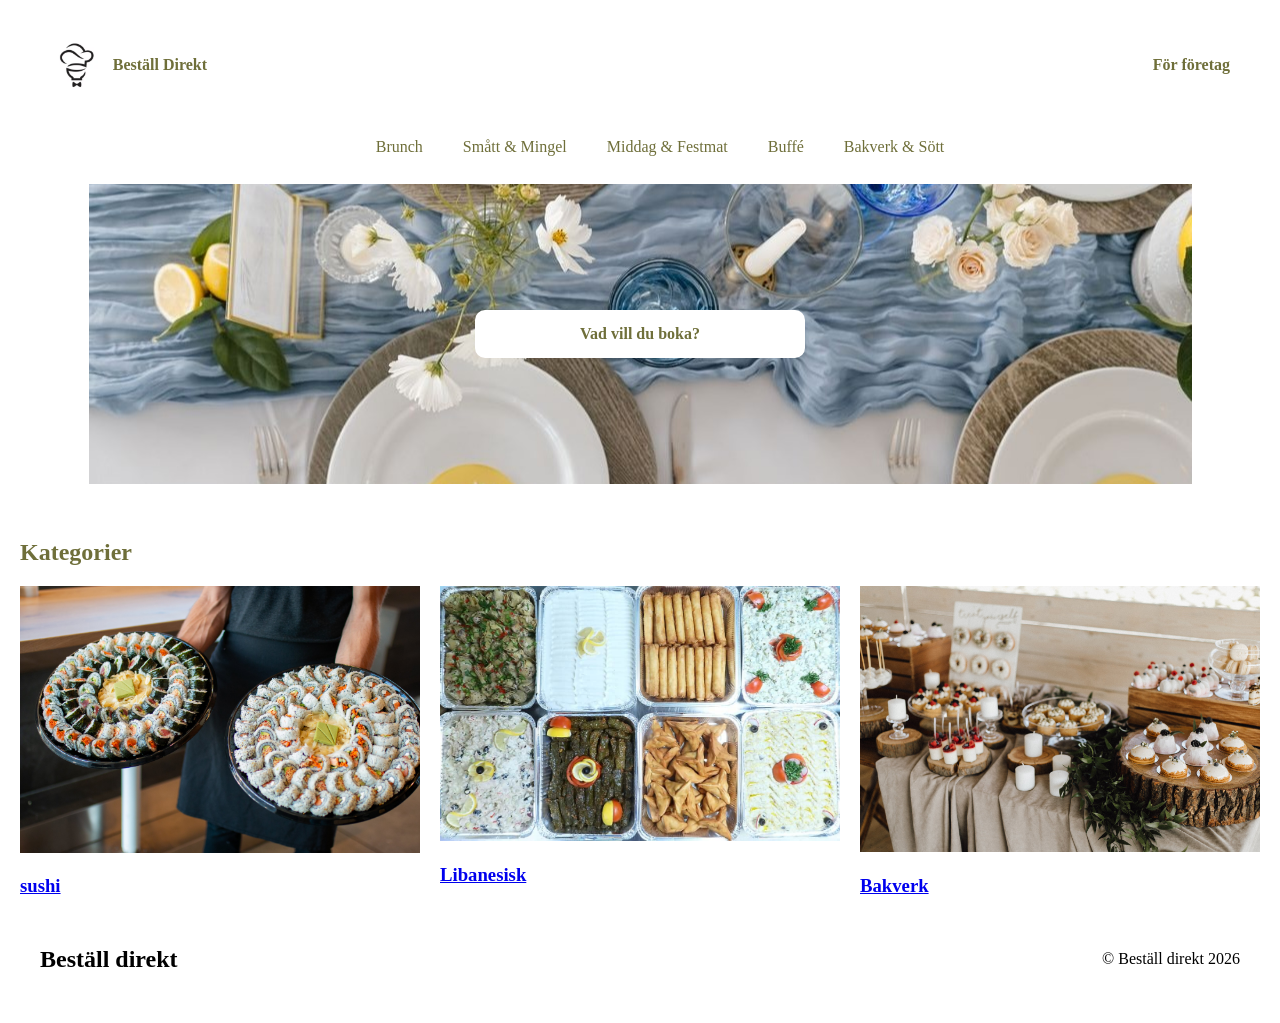
<file: index.html>
<!DOCTYPE html>
<html lang="sv">
    <head>
        <meta charset="utf-8">
        <title>Beställ direkt</title>
        <link rel="stylesheet" href="style.css" type="text/css">
    </head>



    <body>
        <header class="header">
            <a href="/" class="site_name">
                <img src="/images/logo.png" alt="kockhatt" class="logo">
                <span>Beställ Direkt</span>
            </a>
            <nav class="login_link">
                <a href="login_company" class="login_text">För företag</a>
            </nav>
        </header>


        <nav class="nav">
            <ul>
                <li><a href="#">Brunch</a></li>
                <li><a href="#">Smått & Mingel</a></li>
                <li><a href="#">Middag & Festmat</a></li>
                <li><a href="#">Buffé</a></li>
                <li><a href="#">Bakverk & Sött</a></li>
            </ul>
            
        </nav>

        <main class="main">

            <div class="background_search">
                <a href="#" class="search">Vad vill du boka?</a>
            </div>
            

            <div> <!--Kategorier börjar här-->
                <section class="catering">
                    <h2 id="h2_category">
                        Kategorier
                    </h2>
                    <div class="cards">
                        
                        <div class="card_column">
                            <div class="card_content">
                                <a href="#"> 
                                    <picture>
                                        <source srcset="/images/sushi.jpg" id="sushi_img">
                                        <img src="/images/sushi.jpg" alt="Bild på sushi" id="sushi_img" class="cards_images">
                                    </picture>
                                    <h3>
                                        sushi
                                    </h3>
                                </a>
                            </div>
                        </div>
                        
                        <div class="card_column">
                            <div class="card_content">
                                <a href="#"> 
                                    <picture>
                                        <source srcset="/images/libanesisk.jpg" id="libanesisk_img">
                                        <img src="/images/libanesisk.jpg" alt="Bild på libanesisk mat" id="libanesisk_img" class="cards_images">
                                    </picture>
                                    <h3>
                                        Libanesisk
                                    </h3>
                                </a>
                            </div>
                        </div>

                        <div class="card_column">
                            <div class="card_content">
                                <a href="#"> 
                                    <picture>
                                        <source srcset="/images/sweets.jpg" id="sweets_img">
                                        <img src="/images/sweets.jpg" alt="Bild på bakverk" id="sweets_img" class="cards_images">
                                    </picture>
                                    <h3>
                                        Bakverk
                                    </h3>
                                </a>
                            </div>
                        </div>

                    </div>

                </section> 
            </div> <!--Kategorier slutar här-->
            




        </main>
        <aside></aside>
        <footer>
            <div id= "grid-footer">
                <h2>Beställ direkt</h2>
                <p>© Beställ direkt 2026</p>
            </div>
        </footer>
    </body>
</html>
</file>
<file: style.css>
/*body*/
body{
    margin: 20px;
    padding: 20;
    width: 100;
}

/*header*/
.header {
    display: flex;
    justify-content: space-between;
    align-items: center;
    padding: 15px 30px;
}
.logo{
    height: 60px;
    width: auto;
}
.site_name{
    display: flex;
    align-items: center; 
    gap: 10px;           
    text-decoration: none;
    font-weight: bold;
    color: rgb(111, 111, 58);
}
.login_text{
    text-decoration: none;
    font-weight: bold;
    color: rgb(111, 111, 58);
}


/*navigation*/
.nav ul{
    list-style: none;
    display: flex;
    justify-content: center;
}

.nav a {
    display: block;
    padding: 12px 20px;
    text-decoration: none;
    color: rgb(111, 111, 58);
}



/*Sökfält*/
.background_search {
    background-image: url(images/dukat.jpg);
    background-size: auto;
    background-position: 50% 60%;
    background-repeat: no-repeat;
    width: 100%;
    min-height: 300px;
    padding: 30px;
    display: flex;
    justify-content: center;
    align-items: center;
    text-align: center;
    box-sizing: border-box;
  
}

.search {
    border-radius: 10px;
    padding: 15px;
    width: 300px;
    text-align: center;
    background-color: white;
    color: rgb(111, 111, 58);
    text-decoration: none;
    font-weight: bold;
 }

 

 
/*Kategorier*/
#h2_category{
    color: rgb(111, 111, 58);
}

.catering{
    padding-top: 35px;
    margin: 0 0px;
}

.cards_images{
    width: 100%;
    height: auto;
}

.cards {
    display: flex;
    gap: 20px;

}

.card_column{
    flex: 1;
}


/*footer*/
#grid-footer {
  display: grid;
  grid-template-columns: 1fr auto;
  align-items: center;
  padding: 10px 20px;
}
</file>
